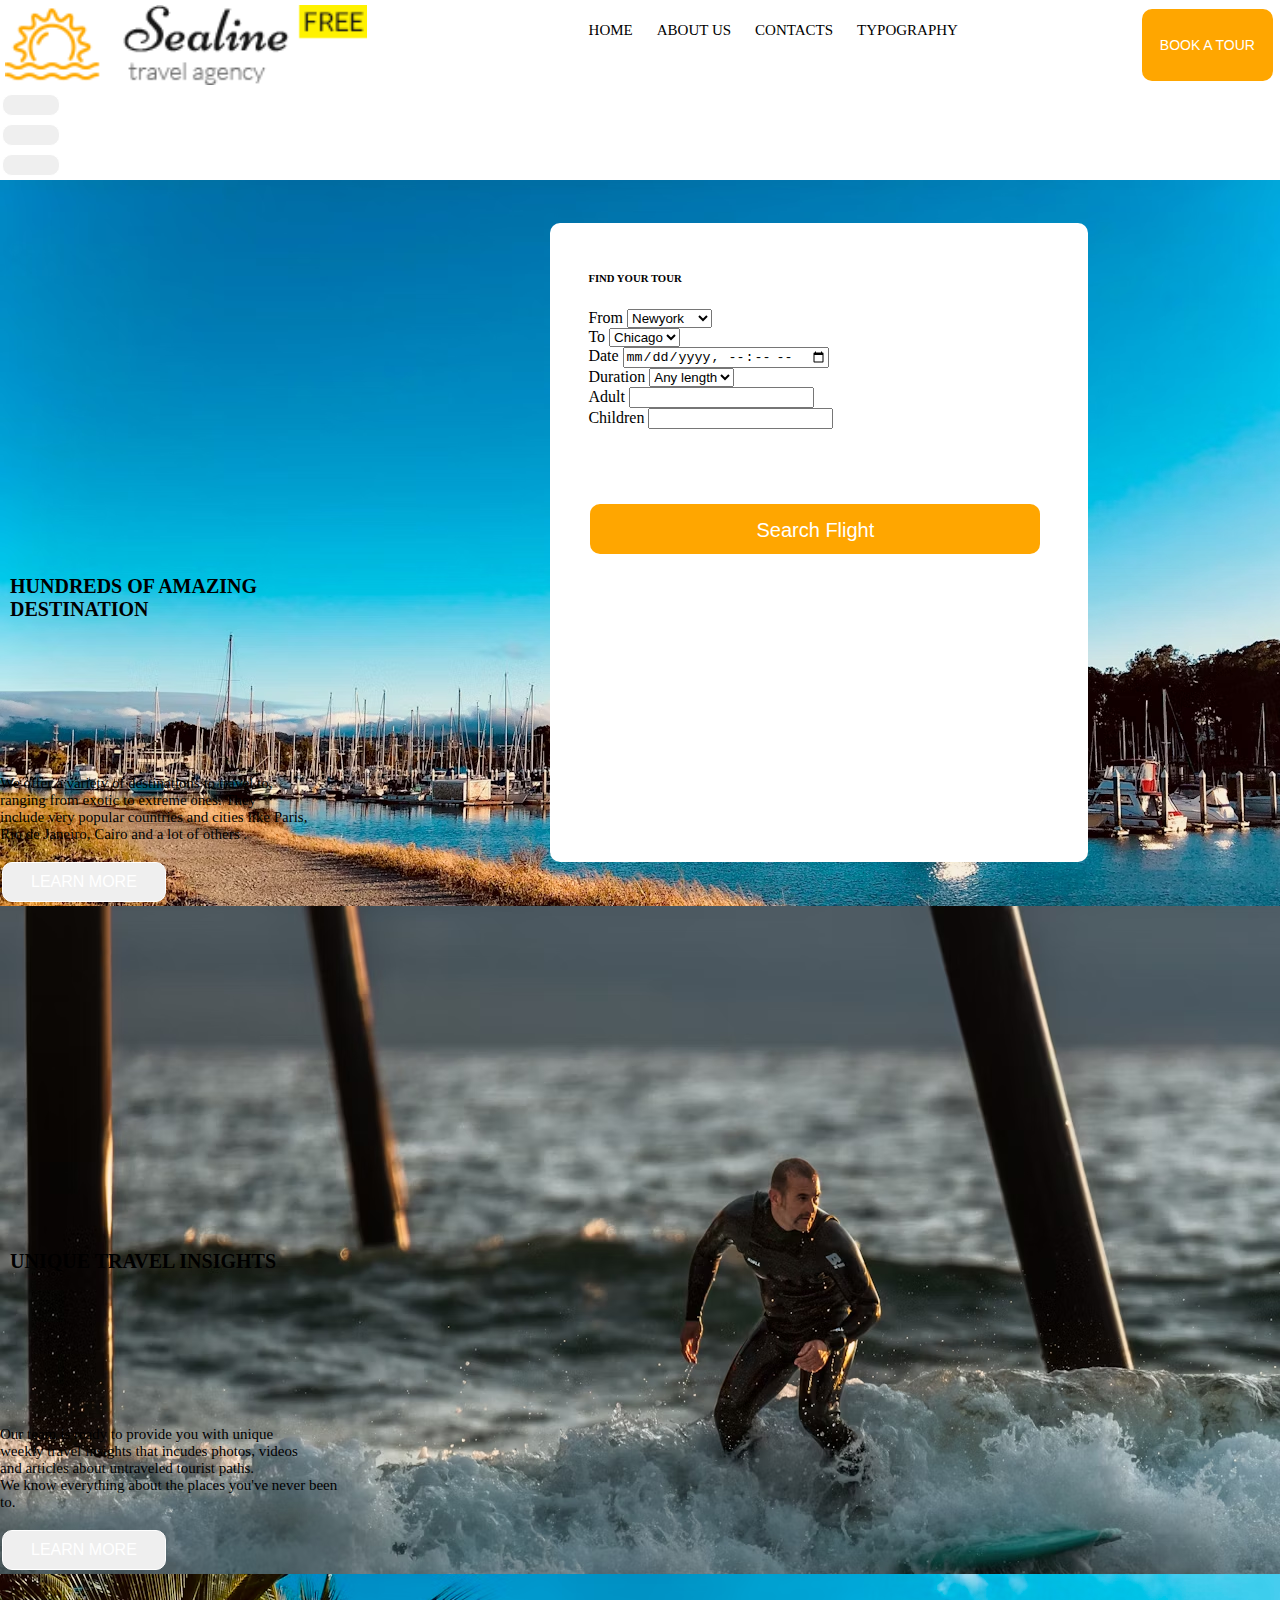
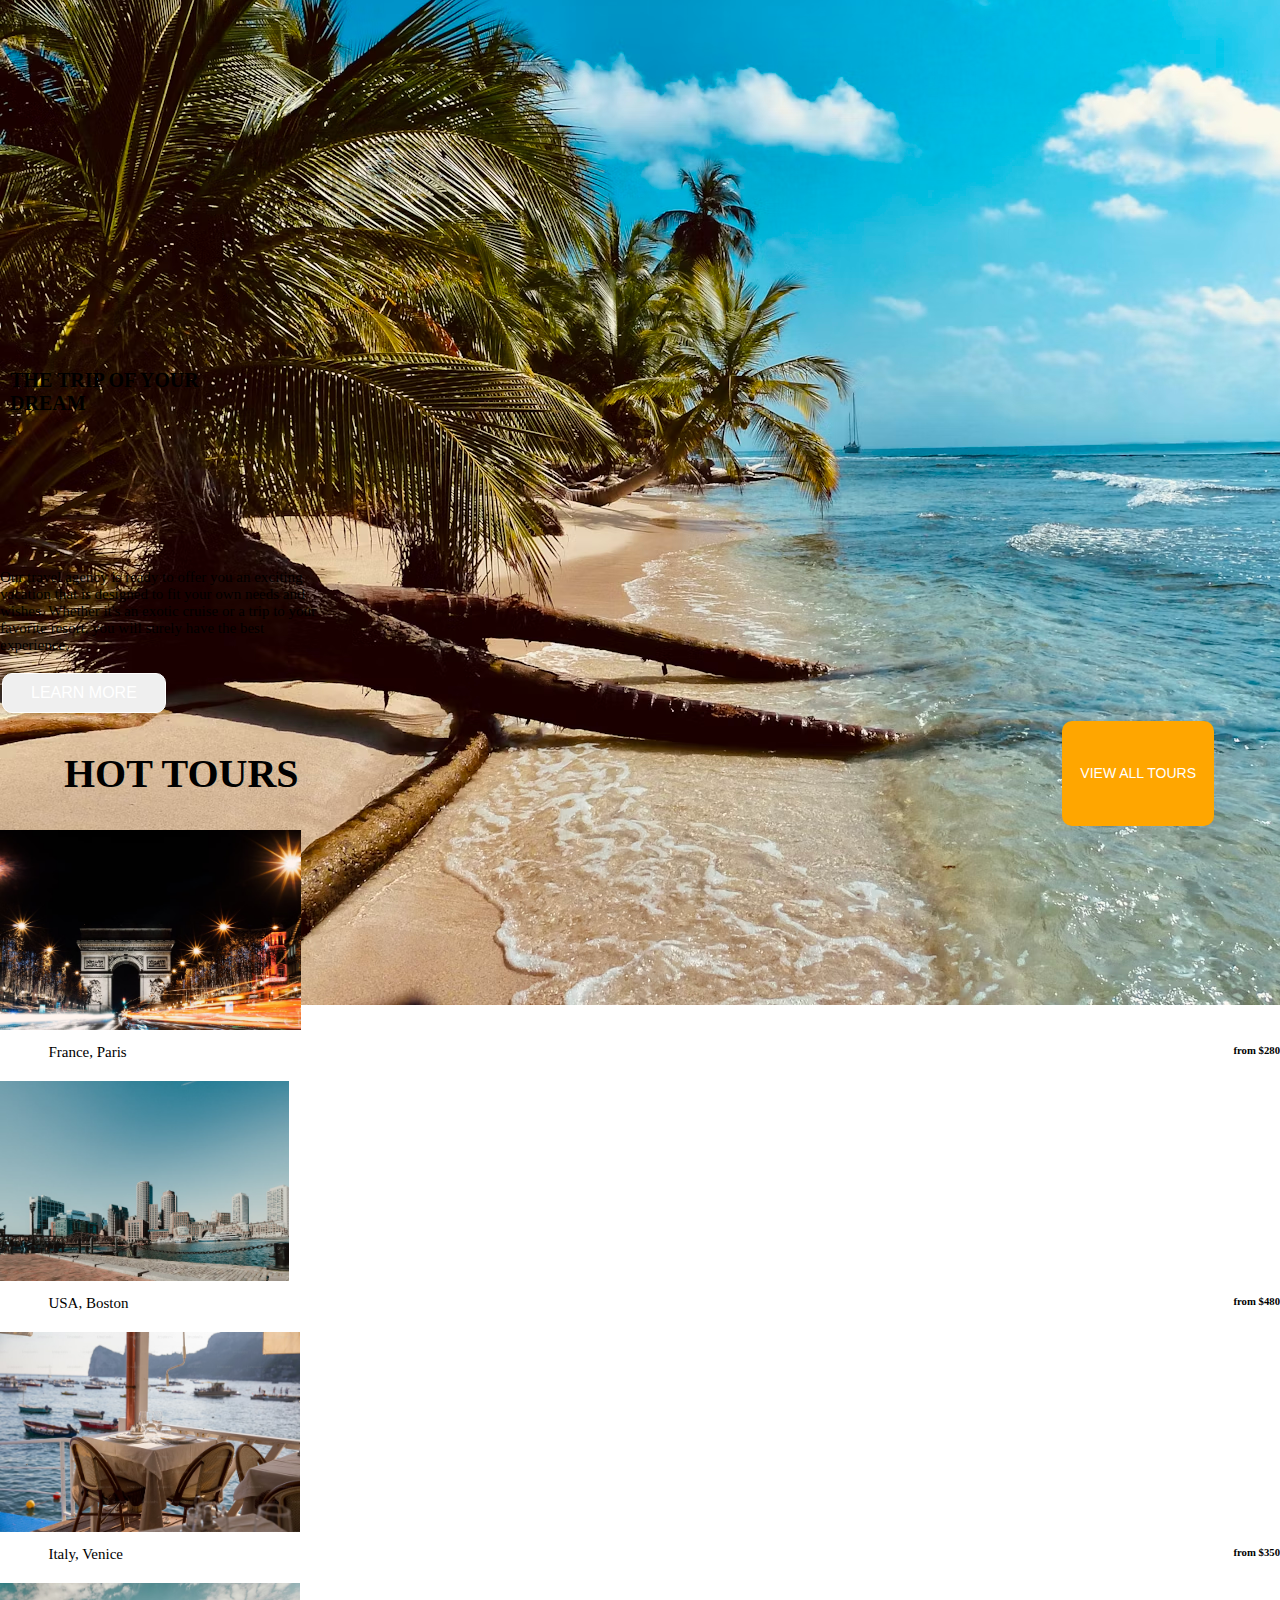
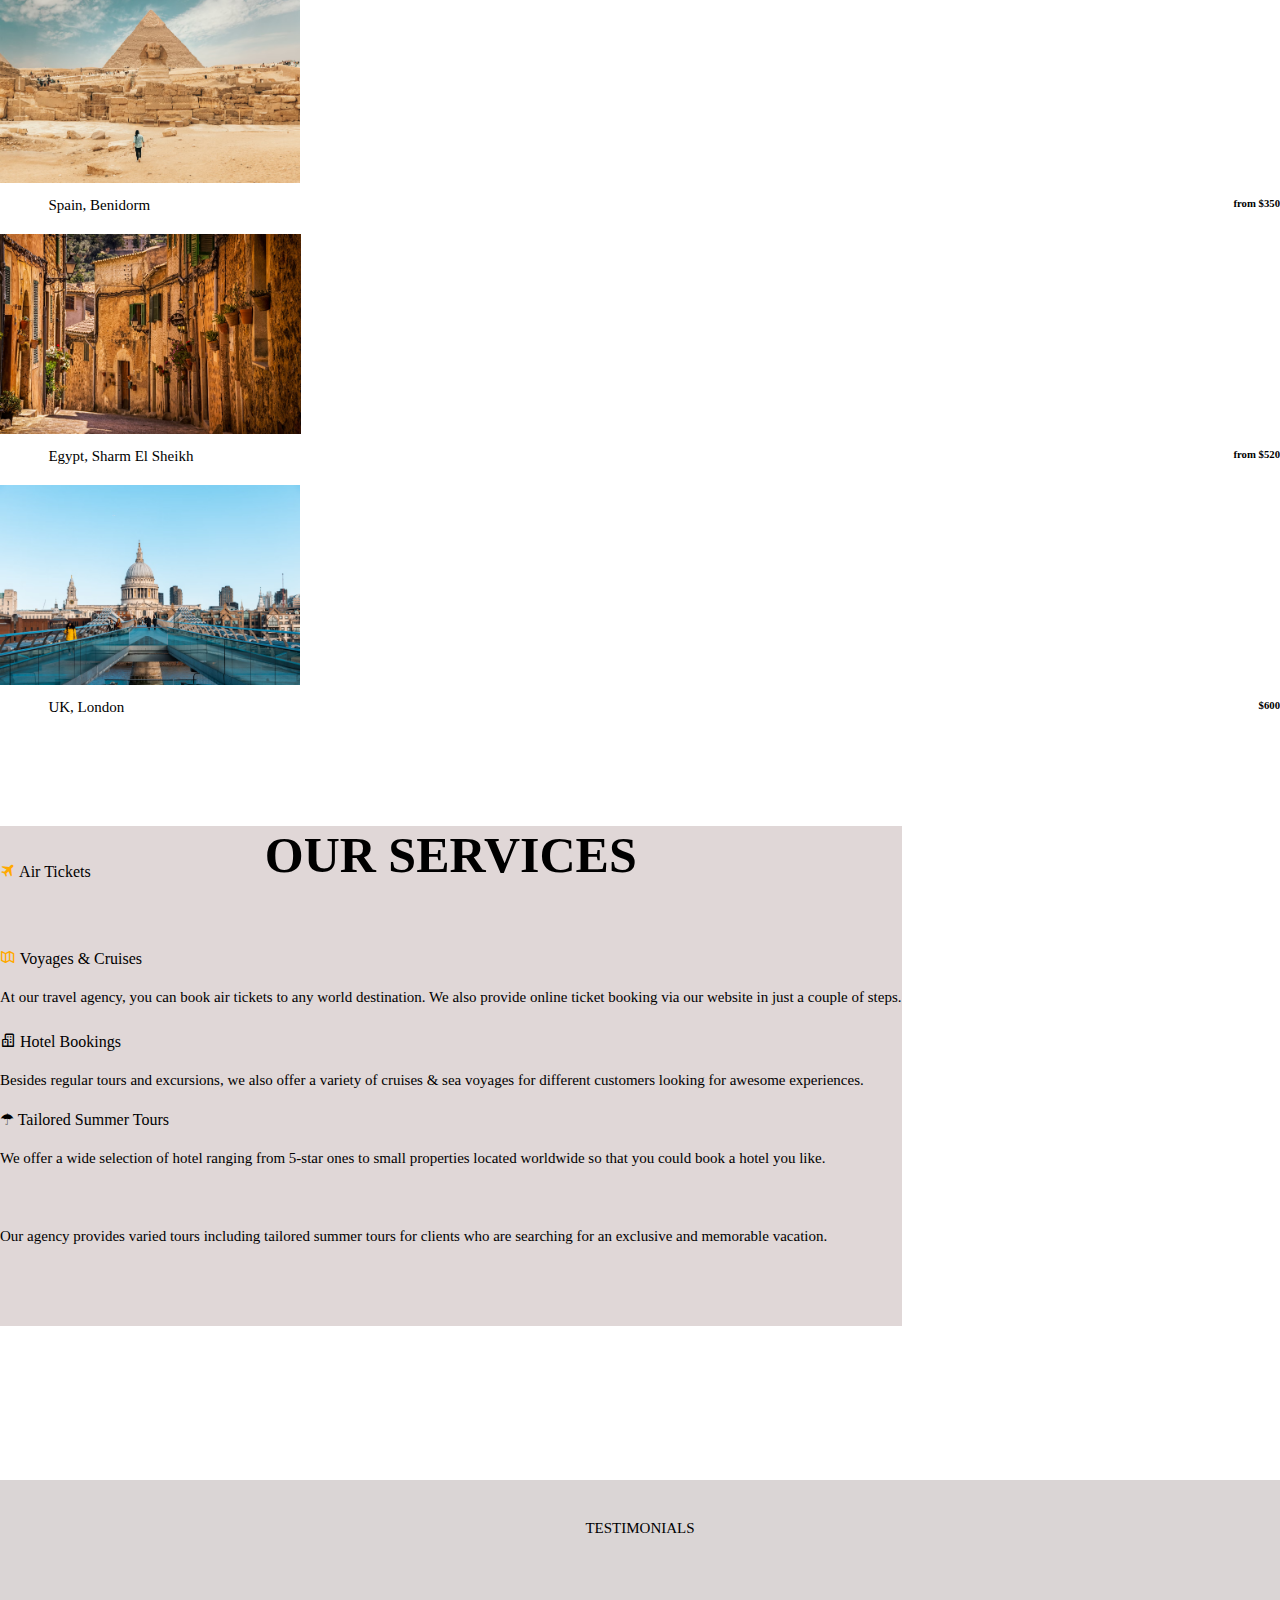
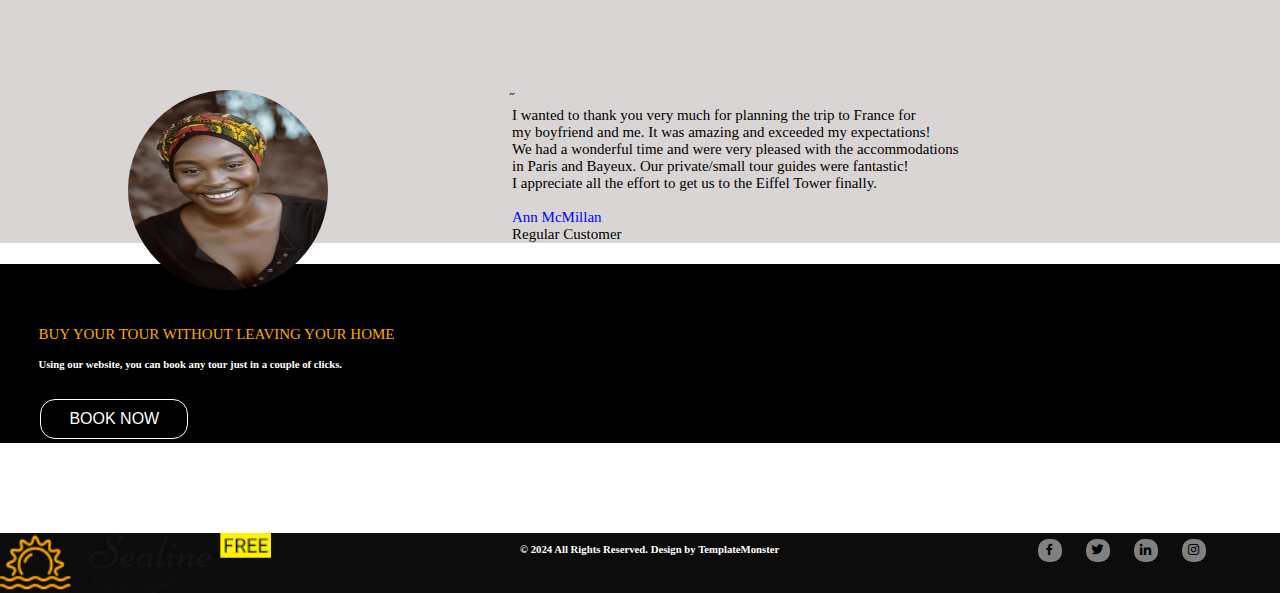
<file: index.html>
<!DOCTYPE html>
<html lang="en">
<head>
    <meta charset="UTF-8">
    <meta name="viewport" content="width=device-width, initial-scale=1.0">
    <title>Travel Agency</title>
    <link href="https://cdn.jsdelivr.net/npm/bootstrap@5.0.2/dist/css/bootstrap.min.css" rel="stylesheet" integrity="sha384-EVSTQN3/azprG1Anm3QDgpJLIm9Nao0Yz1ztcQTwFspd3yD65VohhpuuCOmLASjC" crossorigin="anonymous">
    <link rel="stylesheet" href="https://unpkg.com/boxicons@2.1.4/css/boxicons.min.css">
    <link rel="stylesheet" href="style.css">
    
    
</head>
<body>   

        <div class="navbar">
          <img src="images/logo-default-208x46.png" alt="">
          <nav>
            <ul>
              <a href="#">HOME</a>
              <a href="About Us.html">ABOUT US</a>
              <a href="contact.html">CONTACTS</a>
              <a href="#">TYPOGRAPHY</a>
            </ul>
          </nav>
          <button class="btn-btn">BOOK A TOUR</button>
        </div>

        <div id="carouselExampleCaptions" class="carousel slide" data-bs-ride="carousel">
          <div class="carousel-indicators ind">
            <button type="button" data-bs-target="#carouselExampleCaptions" data-bs-slide-to="0" class="active" aria-current="true" aria-label="Slide 1"></button>
            <button type="button" data-bs-target="#carouselExampleCaptions" data-bs-slide-to="1" aria-label="Slide 2"></button>
            <button type="button" data-bs-target="#carouselExampleCaptions" data-bs-slide-to="2" aria-label="Slide 3"></button>
          </div>
          <div class="carousel-inner">
            <div class="carousel-item active">
              <img src="images/boat.avif" class="d-block w-100 pics" alt="...">
              <div class="carousel-caption d-none d-md-block">
                <h5>HUNDREDS OF AMAZING <br> DESTINATION</h5>
                <p>We offer a variety of destinations to travel to, <br> ranging from exotic to extreme ones. They <br> include very popular countries and cities like Paris, <br>Rio de Janeiro, Cairo and a lot of others .</p>
                <button>LEARN MORE</button>
              </div>
            </div>
            <div class="carousel-item">
              <img src="images/ocean.avif" class="d-block w-100 pics" alt="...">
              <div class="carousel-caption d-none d-md-block">
                <h5>UNIQUE TRAVEL INSIGHTS</h5>
                <p>Our team is ready to provide you with unique <br> weekly travel insights that incudes photos, videos <br> and articles about untraveled tourist paths. <br> We know everything about the places you've never been <br> to.</p>
                <button>LEARN MORE</button>
              </div>
            </div>
            <div class="carousel-item">
              <img src="images/tree.avif" class="d-block w-100 pics" alt="...">
              <div class="carousel-caption d-none d-md-block">
                <h5>THE TRIP OF YOUR <br> DREAM</h5>
                <p>Our travel agency is ready to offer you an exciting <br> vacation that is designed to fit your own needs and <br> wishes. Whether it's an exotic cruise or a trip to your <br> favorite resort, you will surely have the best <br> experience.</p>
                <button>LEARN MORE</button>
              </div>
            </div>
          </div>
          
          
          <div class="row">
            <form action="" class="form">
              <h6>FIND YOUR TOUR</h6>
              <div class="mb-3">
                <label for="from" class="form-label">From</label>
                <select class="form-control form-select form-select-lg mb-3" id="from" aria-label=".form-select-lg example">
                  <option selected>Newyork</option>
                  <option value="1">Lisbon</option>
                  <option value="2">Stockholm</option>
                </select>
              </div>
  
              <div class="mb-3">
                <label for="to" class="form-label">To</label>
                <select class="form-control form-select form-select-lg mb-3" id="to" aria-label=".form-select-lg example">
                  <option selected>Chicago</option>
                  <option value="1">Maldrid</option>
                  <option value="2">Paris</option>
                </select>
              </div>
  
              <div class="row">
                <div class="mb-3 col-6">
                  <label for="date" class="form-label">Date</label>
                  <input type="datetime-local" class="form-control" id="date" placeholder="Date">
                </div>
    
                <div class="mb-3 col-6">
                  <label for="#">Duration</label>
                  <select class="form-control form-select form-select-lg mb-3" aria-label=".form-select-lg example">
                  <option selected>Any length</option>
                  <option value="1">4</option>
                  <option value="2">3</option>
                  <option value="3">2</option>
                  <option value="4">1</option>
                  </select>
                </div>
              </div>
  
              <div class="row">
                <div class="col-6">
                  <label for="">Adult</label>
                  <input type="number" name="" class="form-control" id="">
                </div>
    
                <div class="col-6">
                  <label for="">Children</label>
                  <input type="number" name="" class="form-control" id="">
                </div>
              </div>
              <button class="form-control Search">Search Flight</button>
            </form>
          </div>

        </div>

        <div class="hot">
          <h2> HOT TOURS </h2>
          <button class="btn-btn brand">VIEW ALL TOURS</button>
        </div>

        <div class="container">
          <div class="row">
            <div class="col-lg-4 col-md-6 col-sm-12 col-xs-12 mb-3">
              <div class="card">
                <img src="images/paris.avif" class="card-img-top" alt="...">
                <div class="card-body cards">
                  <a href="#" class="bet">France, Paris</a>
                  <h6>from $280</h6>
                </div>
              </div>
            </div>
  
            <div class="col-lg-4 col-md-6 col-sm-12 col-xs-12 mb-3">
              <div class="card">
                <img src="images/boston.avif" class="card-img-top" alt="...">
                <div class="card-body cards">
                  <a href="#" class="bet">USA, Boston</a>
                  <h6>from $480</h6>
                </div>
              </div>
            </div>
  
            <div class="col-lg-4 col-md-6 col-sm-12 col-xs-12 mb-3">
              <div class="card">
                <img src="images/italy.avif" class="card-img-top" alt="...">
                <div class="card-body cards">
                  <a href="#" class="bet">Italy, Venice</a>
                  <h6>from $350</h6>
                </div>
              </div>
            </div>
  
            <div class="col-lg-4 col-md-6 col-sm-12 col-xs-12 mb-3">
              <div class="card">
                <img src="images/eygpt.avif" class="card-img-top" alt="...">
                <div class="card-body cards">
                  <a href="#" class="bet">Spain, Benidorm</a>
                  <h6>from $350</h6>
                </div>
              </div>
            </div>
  
            <div class="col-lg-4 col-md-6 col-sm-12 col-xs-12 mb-3">
              <div class="card">
                <img src="images/spain.avif" class="card-img-top" alt="...">
                <div class="card-body cards">
                  <a href="#" class="bet">Egypt, Sharm El Sheikh</a>
                  <h6>from $520</h6>
                </div>
              </div>
            </div>
  
            <div class="col-lg-4 col-md-6 col-sm-12 col-xs-12 mb-3">
              <div class="card">
                <img src="images/uk.avif" class="card-img-top" alt="...">
                <div class="card-body cards">
                 <a href="#" class="bet">UK, London</a>
                 <h6>$600</h6>
                  
                </div>
              </div>
            </div>
          </div>
        </div>
        <!-- Umbrella Section -->
        <div class="umbrella">
          <h3>OUR SERVICES</h3>
          <div class="container">
            <div class="row not">
              <div class="col-lg-3">
                <div class="card head">
                  <div class="card-header ">
                    <i class='bx bxs-plane-alt' style='color:#ffa900'  ></i>
                    Air Tickets
                  </div>
                  <div class="card-body">
                    <p class="card-text">At our travel agency, you can book air tickets to any world destination. We also provide online ticket booking via our website in just a couple of steps.</p>
                  </div>
                </div>
              </div>

              <div class="col-lg-3">
                <div class="card head">
                  <div class="card-header">
                    <i class='bx bx-map-alt' style="color: #ffa900;"></i>
                    Voyages & Cruises
                  </div>
                  <div class="card-body">
                    <p class="card-text">Besides regular tours and excursions, we also offer a variety of cruises & sea voyages for different customers looking for awesome experiences.</p>
                  </div>
                </div>
              </div>

              <div class="col-lg-3">
                <div class="card head">
                  <div class="card-header">
                    <i class='bx bx-buildings'></i>
                    Hotel Bookings
                  </div>
                  <div class="card-body">
                    <p class="card-text">We offer a wide selection of hotel ranging from 5-star ones to small properties located worldwide so that you could book a hotel you like.</p>
                  </div>
                </div>
              </div>

              <div class="col-lg-3">
                <div class="card head">
                  <div class="card-header">
                    ☂
                    Tailored Summer Tours
                  </div>
                  <div class="card-body">
                    <p class="card-text">Our agency provides varied tours including tailored summer tours for clients who are searching for an exclusive and memorable vacation.</p>
                  </div>
                </div>
              </div>
            </div>
          </div> 
        </div>

        <!-- <div>
          <p style="text-align: center; font-size: 30px;">LATEST NEWS</p>
        <div class="container last">
          <div class="row">
            <div class="col-lg-6">
              <div id="carouselExampleIndicators" class="carousel slide" data-bs-ride="carousel">
                <div class="carousel-indicators">
                  <button type="button" data-bs-target="#carouselExampleIndicators" data-bs-slide-to="0" class="active" aria-current="true" aria-label="Slide 1"></button>
                  <button type="button" data-bs-target="#carouselExampleIndicators" data-bs-slide-to="1" aria-label="Slide 2"></button>
                  <button type="button" data-bs-target="#carouselExampleIndicators" data-bs-slide-to="2" aria-label="Slide 3"></button>
                </div>
                <div class="carousel-inner">
                  <div class="carousel-item active">
                    <img src="images/new1.avif" class="d-block w-100" alt="...">
                  </div>
                  <div class="carousel-item">
                    <img src="images/new2.avif" class="d-block w-100" alt="...">
                  </div>
                  <div class="carousel-item">
                    <img src="images/new3.avif" class="d-block w-100" alt="...">
                  </div>
                  <div class="carousel-item">
                    <img src="images/new4.avif" class="d-block w-100" alt="...">
                  </div>
                </div>
              </div>
            </div>
          </div>
        </div>
        </div> -->

        <div style="background-color: rgb(218, 213, 213);">
          <p style="text-align: center; padding-top: 40px; ">TESTIMONIALS</p>
          <span>
            <img src="images/sade.avif" alt="" style="height: 200px; width: 200px; margin-left: 10%; border-radius: 100px; position: absolute;">
            <p style="margin-left: 40%; position: relative; ">&#779; <br>I wanted to thank you very much for planning the trip to France for <br>my boyfriend and me. It was amazing and exceeded my expectations! <br>We had a wonderful time and were very pleased with the accommodations <br>in Paris and Bayeux. Our private/small tour guides were fantastic! <br> I appreciate all the effort to get us to the Eiffel Tower finally.
              <br>
              <br>
              <span style="color: blue;">Ann McMillan</span>
              <br>
              Regular Customer</p>
          </span>
        </div>



        <div style="background-color: black; margin-top: -10%; padding-left: 3%;">
          <p style="color: #ffa900; padding-top: 5%;">BUY YOUR TOUR WITHOUT LEAVING YOUR HOME</p>
          <h6 style="color: #ffffff; margin-top: 3px;">Using our website, you can book any tour just in a couple of clicks.</h6 >
          <button style="background-color: transparent; border-radius: 15px; color: white;">BOOK NOW</button>
        </div>




          <footer style="background-color: #0c0c0c; margin-top: 7%; display: flex; justify-content: space-between; height: 60px;">
            <img src="images/logo-default-208x46.png" alt="">
            <h6 style="color: #ffffff;">&copy; 2024 All Rights Reserved. Design by TemplateMonster</h6>
            <span style="margin-right: 5%;">
              <a href="#"><i class='bx bxl-facebook face' undefined ></i></a>
              <a href="#"><i class='bx bxl-twitter face' undefined ></i></a>
              <a href="#"><i class='bx bxl-linkedin face' undefined ></i></a>
              <a href="#"><i class='bx bxl-instagram face' undefined ></i></a>
            </span>
          </footer>
        
          
    
   
    


    <script src="https://cdn.jsdelivr.net/npm/@popperjs/core@2.9.2/dist/umd/popper.min.js" integrity="sha384-IQsoLXl5PILFhosVNubq5LC7Qb9DXgDA9i+tQ8Zj3iwWAwPtgFTxbJ8NT4GN1R8p" crossorigin="anonymous"></script>
    <script src="https://cdn.jsdelivr.net/npm/bootstrap@5.0.2/dist/js/bootstrap.min.js" integrity="sha384-cVKIPhGWiC2Al4u+LWgxfKTRIcfu0JTxR+EQDz/bgldoEyl4H0zUF0QKbrJ0EcQF" crossorigin="anonymous"></script>
</body>
</html>
</file>
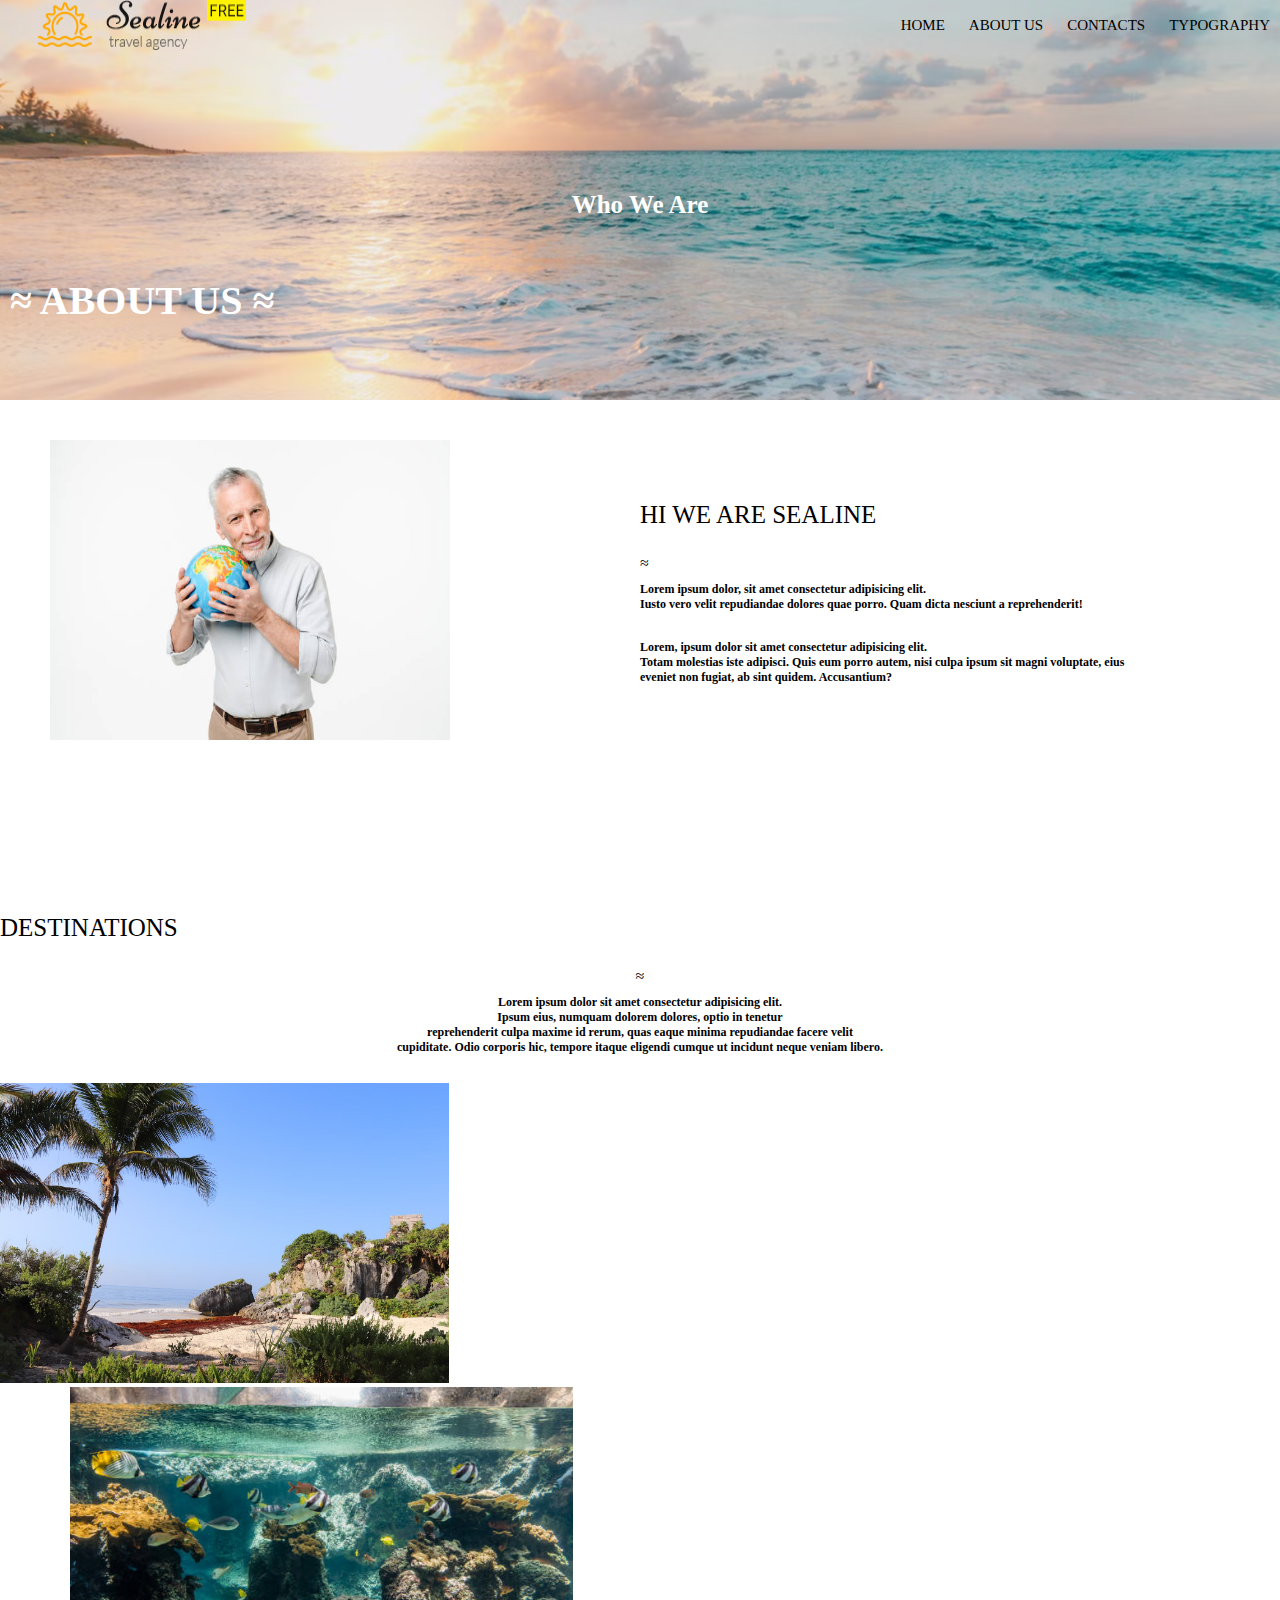
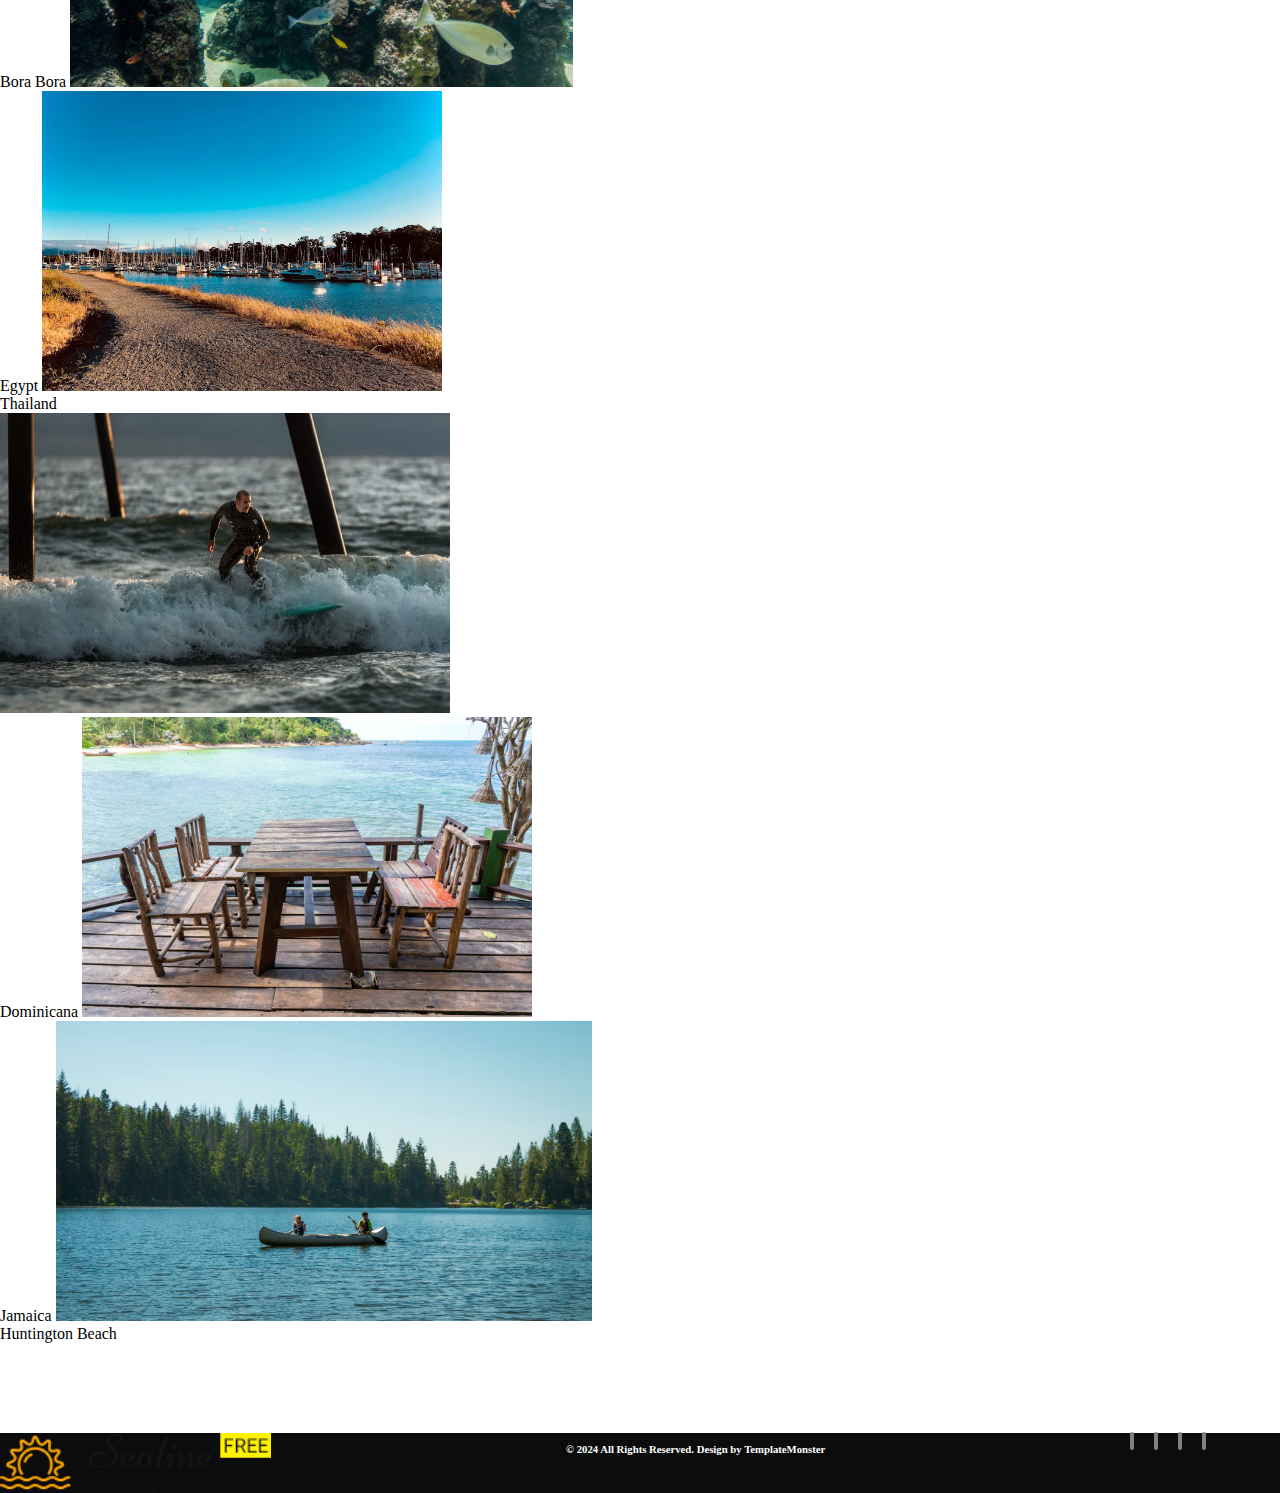
<file: About Us.html>
<!DOCTYPE html>
<html lang="en">
<head>
    <meta charset="UTF-8">
    <meta name="viewport" content="width=device-width, initial-scale=1.0">
    <title>About Us</title>
    <link rel="stylesheet" href="style.css">
    <link href="https://cdn.jsdelivr.net/npm/bootstrap@5.0.2/dist/css/bootstrap.min.css" rel="stylesheet" integrity="sha384-EVSTQN3/azprG1Anm3QDgpJLIm9Nao0Yz1ztcQTwFspd3yD65VohhpuuCOmLASjC" crossorigin="anonymous">
</head>
<body>
    <div style="background-image: url(images/about-pic.avif); height: 400px; background-position: center;">
        <span style="display: flex; justify-content: space-between; margin-left: 3%;">
            <img src="images/logo-default-208x46.png" alt="">
        <nav>
          <ul>
            <a href="#">HOME</a>
            <a href="#">ABOUT US</a>
            <a href="#">CONTACTS</a>
            <a href="#">TYPOGRAPHY</a>
          </ul>
        </nav>
        </span>

        <div style="text-align: center; margin-top: 11%;">
            <h6 style="font-size: 25px; color: #ffff;">Who We Are</h6>
            <h5 style="font-size: 40px; color: #ffff; margin-top: 4%;">&#8776; ABOUT US &#8776;</h5>
            <p><a href="index.html" style="text-decoration: none; margin-top: 30%; font-size: 20px; color: #ffff;">Home &#8594; About Us</a>
        </div>
        
    </div>

    <div>
        <img src="images/map.jpg" style="height: 300px; width: 400px; margin-top: 40px; margin-left: 50px;">
        <div style="margin-left: 50%; margin-top: -25%;">
        <p style="font-size: 25px;">HI WE ARE SEALINE</p>
        &#8776;
        <h6 style="font-size: 12px;">Lorem ipsum dolor, sit amet consectetur adipisicing elit. <br>Iusto vero velit repudiandae dolores quae porro. Quam dicta nesciunt a reprehenderit!</h6>
        <h6 style="font-size: 12px;">Lorem, ipsum dolor sit amet consectetur adipisicing elit. <br>Totam molestias iste adipisci. Quis eum porro autem, nisi culpa ipsum sit magni voluptate, eius <br>eveniet non fugiat, ab sint quidem. Accusantium?</h6>
        <button style="background-color: transparent; padding-top: 10px; padding-bottom: 10px; padding-left: 20px; padding-right: 20px; border-radius: 10px;">Learn More</button>
        </div>
    </div>

    <div style="margin-top: 40px; text-align: center;">
        <p style="font-size: 25px; margin-top: 20%;">DESTINATIONS</p>
        &#8776;
        <h6 style="margin-top: 5px; font-size: 12px;">Lorem ipsum dolor sit amet consectetur adipisicing elit. <br>
            Ipsum eius, numquam dolorem dolores, optio in tenetur <br> reprehenderit culpa maxime id rerum, quas eaque minima repudiandae facere velit <br>cupiditate. Odio corporis hic, tempore itaque eligendi cumque ut incidunt neque veniam libero.</h6>
    </div>

<div class="container">
    <div class="row">
        <div class="col-lg-6 ">
            <div class="card kid">
                <img src="images/Bora.avif" alt="" style="height: 300px;"> <br> Bora Bora
                <img src="images/second.jpg" alt="" style="height: 300px;"> <br> Egypt
                <img src="images/boat.avif" alt="" style="height: 300px;"> <br> Thailand
            </div>
        </div>
        <div class="col-lg-6">
            <div class="card kid">
                <img src="images/ocean.avif" alt="" style="height: 300px;"> <br> Dominicana
                <img src="images/four.jpg" alt="" style="height: 300px;"> <br> Jamaica
                <img src="images/third.avif" alt=""style="height:300px;"> <br> Huntington Beach
            </div>
        </div>
    </div>
</div>


<footer style="background-color: #0c0c0c; margin-top: 7%; display: flex; justify-content: space-between; height: 60px;">
    <img src="images/logo-default-208x46.png" alt="">
    <h6 style="color: #ffffff;">&copy; 2024 All Rights Reserved. Design by TemplateMonster</h6>
    <span style="margin-right: 5%;">
      <a href="#"><i class='bx bxl-facebook face' undefined ></i></a>
      <a href="#"><i class='bx bxl-twitter face' undefined ></i></a>
      <a href="#"><i class='bx bxl-linkedin face' undefined ></i></a>
      <a href="#"><i class='bx bxl-instagram face' undefined ></i></a>
    </span>
</footer>







  <script src="https://cdn.jsdelivr.net/npm/@popperjs/core@2.9.2/dist/umd/popper.min.js"     integrity="sha384-IQsoLXl5PILFhosVNubq5LC7Qb9DXgDA9i+tQ8Zj3iwWAwPtgFTxbJ8NT4GN1R8p" crossorigin="anonymous"></script> <script src="https://cdn.jsdelivr.net/npm/bootstrap@5.0.2/dist/js/bootstrap.min.js" integrity="sha384-cVKIPhGWiC2Al4u+LWgxfKTRIcfu0JTxR+EQDz/bgldoEyl4H0zUF0QKbrJ0EcQF" crossorigin="anonymous"></script>    

</body>
</html>
</file>
<file: style.css>
body{
    margin: 0;
    overflow-x: hidden;
    
}

.navbar{
    display: flex !important;
    justify-content: space-between;
    height: 80px;
    background-color: #ffffff;
    padding: 5px;
    position: relative;
   
}

.ind{
    margin-right: 40% !important;
}

a {
    text-decoration: none;
    color: #000000;
    font-size: 15px;
    margin: 10px;
    padding-right: -8%;
}

.btn-btn{
    background-color: #FFA600;
    border: none;
    color: white;
    padding: 8px 18px;
    text-decoration: none;
    display: inline-block;
    font-size: 14px;
    margin: 4px 2px;
    cursor: pointer;
    border-radius: 10px; 
  
}

button{
    
    border: 1px solid #ffffff;
    color: white;
    padding: 10px 28px;
    text-align: start;
    text-decoration: none;
    display: inline-block;
    font-size: 16px;
    margin: 4px 2px;
    cursor: pointer;
    border-radius: 10px; 
    margin-right: 400px;

}

.pics{
    object-fit: fill;

}

h5{
    text-align: start;
    font-size: 20px;
    margin: 10px;
    margin-top: -50%;
    
}

p{
    text-align: start;
    font-size: 15px;
    margin-top: 12%!important;
}

.form{
    width: 500px!important;
    height: 600px!important;
    background-color: #ffffff;
    border-radius: 10px;
    bottom: 0;
    position: absolute;
    margin-left: 550px;
    padding-left: 3%!important;
    padding-top: 3%!important;
    margin-bottom: 3%!important;
    margin-top: 5%!important;
    

}

.inbox{
    width: 200px!important;
    height: 200px!important;
    
}

#kid{
    margin-left: 30%!important;
}

.Search{
    width: 90%!important;
    height: 50px!important;
    margin-top: 15%!important;
    padding: 15px 30px!important;
    border: none!important;
    border-radius: 10px!important;
    background-color: #FFA600!important;
    text-align: center;
    font-size: 20px;
}

.Search:hover{
    background-color: blue!important;
    color: #ffffff!important;
}

.btn-btn brand{
    background-color: #FFA600;
    border: none;
    color: white;
    padding: 8px 20px;
    text-decoration: none;
    display: inline-block;
    font-size: 14px;
    margin: 4px 2px;
    cursor: pointer;
    border-radius: 10px;

}

.hot{
    display: flex;
    justify-content: space-between;
    margin: 0 5% 0 5%;
    
}

h2{
    font-size: 40px;
}

.cards {
    display: flex !important;
    justify-content: space-between;
    margin-left: 3% !important;
}

h6{
    margin-top: 10px!important;
}

.card-img-top{
    height: 200px !important;
}

.bet :hover{
    color: #FFA600;
    cursor: pointer;
}

 h3{
    text-align: center;
    font-size: 50px;
    margin-top: 10%;
}

.not{
    margin-top: 5%!important;
}

.umbrella{
    background-color: rgb(224, 215, 215) !important;
    width:fit-content;
    height: 500px;

}

.head{
    width:fit-content;
    height: 100%;
    margin-top: -8%;

}

.last{
    display: flex !important;
    justify-content: space-between !important;
}

.face{
    width: 20px;
    height: 20px;
    background-color: grey;
    border-radius: 10px !important;
    padding-top: 2%;
    padding-left: 4px;
    margin-top: 3%;
}

.sport{
    background-image: url(images/about-pic.avif)!important;
}

.come{
    background-image: url(images/contact.jpg);
    background-repeat: no-repeat;
    background-size: cover;
    background-position: center;
    height: 400px;
    position: sticky;
}

.come span{
    display: flex;
    justify-content: space-between;
    margin-left: 4%;
}

.come nav a{
    text-decoration: none;
    color: #ffffff;
}

.come nav a:hover{
    color: #FFA600;
    cursor: pointer;
}

.get{
    text-align: center;
    margin-top: 10%;
    color: #ffffff;
}

.get h5{
    text-align: center;
    font-size: 35px;
    letter-spacing: 3px;
    margin-top: 4%!important;
}
.get p{
    text-align: center;
    font-size: 20px;
    margin-top: 3% !important;
}

.get a{
    text-decoration: none;
    color: #ffffff;
    
}
</file>
